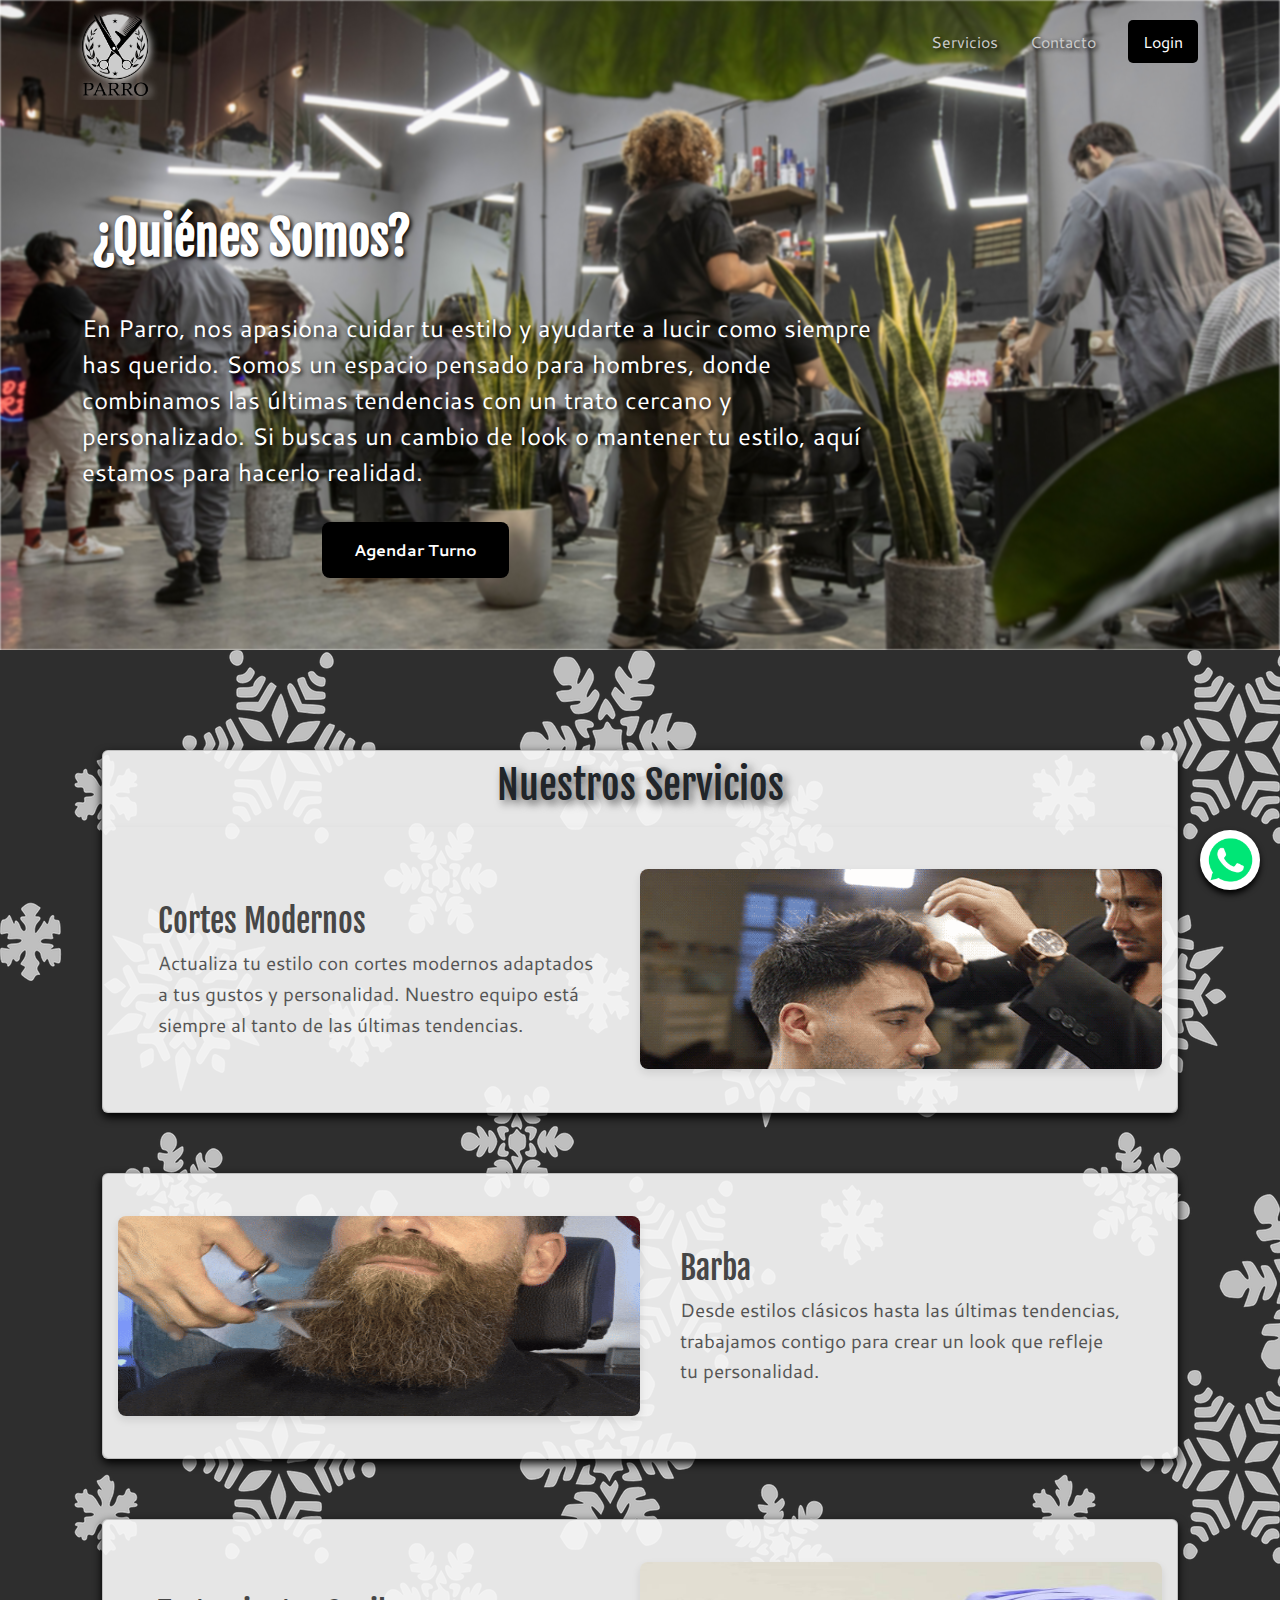
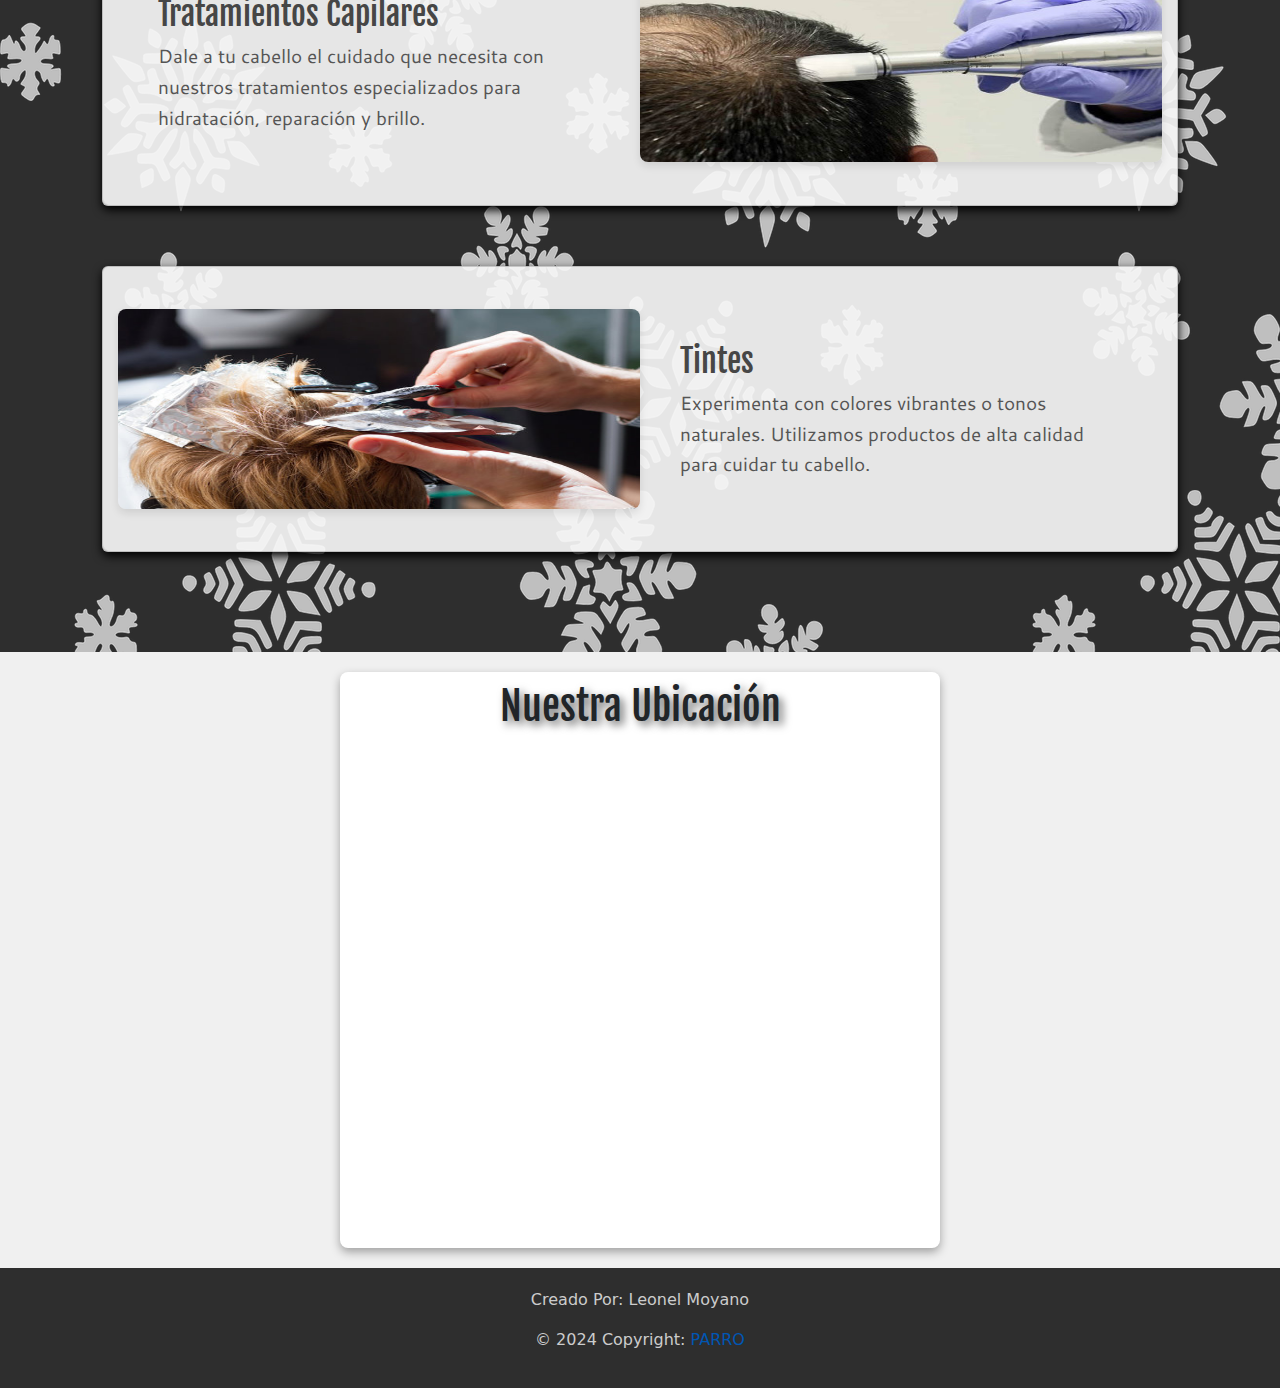
<file: index.html>
<!DOCTYPE html>
<html lang="en">

<head>
    <meta charset="UTF-8">
    <meta name="viewport" content="width=device-width, initial-scale=1.0">
    <title>Peluqueria Parro</title>
    <link rel="shortcut icon" href="./multimedia/favicon.png" type="image/x-icon">
    <link rel="stylesheet" href="./css/normal.css">
    <link rel="stylesheet" href="./css/index.css">
    <link href="https://cdn.jsdelivr.net/npm/bootstrap@5.3.0/dist/css/bootstrap.min.css" rel="stylesheet">
    <script src="./js/index.js" defer></script>
</head>

<body>
    <div class="whatsapp-contact">

        <a href="https://wa.me/1234567890" target="_blank" class="whatsapp-link">
            <img src="./multimedia/whatsapp.png" alt="WhatsApp" class="whatsapp-icon">
        </a>

    </div>

    <header class="hero">
        <nav class="nav container">
            <div class="nav__logo">
                <a href="index.html">
                    <img src="./multimedia/logo.png" alt="logo">
                </a>
            </div>
            <ul class="nav__menu">

                <li class="nav__items">
                    <a href="#Servicios" class="nav__link2">Servicios</a>
                </li>

                <li class="nav__items">
                    <a href="#Contacto" class="nav__link2">Contacto</a>
                </li>
                <li class="nav__items">
                    <a href="#" class="nav__link" id="loginBtn">Login</a>
                </li>
            </ul>

        </nav>
        <section class="hero__container container">
            <h1 class="hero__title">¿Quiénes Somos?</h1>
            <p class="hero__paragraph"> En Parro, nos apasiona cuidar tu estilo y ayudarte a lucir como siempre has querido. Somos un espacio pensado para hombres, donde combinamos las últimas tendencias con un trato cercano y personalizado. Si buscas un cambio de look o mantener
                tu estilo, aquí estamos para hacerlo realidad.
            </p>
            <a href="https://wa.me/1234567890" class="btn">Agendar Turno</a>
        </section>
    </header>
    </section>
    <section id="Servicios" class="presentation container2">
        <div class="cards__container">
            <div class="card">
                <h1 class="title__service">Nuestros Servicios</h1>
                <div class="service-item">
                    <div class="service__text">
                        <h2>Cortes Modernos</h2>
                        <p class="service__paragraph">
                            Actualiza tu estilo con cortes modernos adaptados a tus gustos y personalidad. Nuestro equipo está siempre al tanto de las últimas tendencias.
                        </p>
                    </div>
                    <div class="service-gifs">
                        <img src="./multimedia/cortarpelo.gif" />

                    </div>
                </div>

            </div>
            <div class="card">

                <div class="service-item">
                    <div class="service-gifs">
                        <img src="./multimedia/barba.gif" />
                    </div>
                    <div class="service__text">
                        <h2>Barba</h2>
                        <p class="service__paragraph">
                            Desde estilos clásicos hasta las últimas tendencias, trabajamos contigo para crear un look que refleje tu personalidad.
                        </p>
                    </div>

                </div>
            </div>
            <div class="card">

                <div class="service-item">
                    <div class="service__text">
                        <h2>Tratamientos Capilares</h2>
                        <p class="service__paragraph">
                            Dale a tu cabello el cuidado que necesita con nuestros tratamientos especializados para hidratación, reparación y brillo.
                        </p>
                    </div>
                    <div class="service-gifs">
                        <img src="./multimedia/tratamientocapilar.jpg" />
                    </div>
                </div>
            </div>
            <div class="card">
                <div class="service-item">
                    <div class="service-gifs">
                        <img src="./multimedia/tinte.jpg" />
                    </div>
                    <div class="service__text">
                        <h2>Tintes</h2>
                        <p class="service__paragraph">
                            Experimenta con colores vibrantes o tonos naturales. Utilizamos productos de alta calidad para cuidar tu cabello.
                        </p>
                    </div>

                </div>
            </div>
        </div>
    </section>

    </div>

    </section>






    <section id="Contacto" class="ubicacion container3">
        <div class="card3">
            <h1>Nuestra Ubicación</h1>
            <div class="mapouter">
                <div class="gmap_canvas"><iframe width="600" height="500" id="gmap_canvas" src="https://maps.google.com/maps?q=Unahur&t=&z=13&ie=UTF8&iwloc=&output=embed" frameborder="0" scrolling="no" marginheight="0" marginwidth="0"></iframe>
                    <a href="https://123movies-to.org"></a><br>
                    <style>
                        .mapouter {
                            position: relative;
                            text-align: right;
                        }
                    </style>
                    <a href="https://www.embedgooglemap.net"></a>
                    <style>
                        .gmap_canvas {
                            overflow: hidden;
                            background: none!important;
                            height: 500px;
                            width: 600px;
                        }
                    </style>
                </div>
            </div>
    </section>
    <div id="loginModal">
        <div class="modal-overlay"></div>
        <div class="container__closebutton">
            <button type="button" id="closeBtn">✖</button>
        </div>
        <section class="login-form">
            <h2>Iniciar sesión</h2>
            <form id="login-form">
                <div class="container__datos">
                    <label for="usuario">Usuario:</label>
                    <input type="text" id="usuario" name="usuario"><br><br>
                    <label for="contrasena">Contraseña:</label>
                    <input type="password" id="contrasena" name="contrasena"><br><br>
                </div>
                <div class="button__submit">
                    <input type="submit" value="Iniciar sesión">
                </div>
            </form>
        </section>
    </div>

    <footer>
        <div class="footer__content">
            <p>Creado Por: Leonel Moyano</p>
            <p> © 2024 Copyright: <a href="index.html">PARRO</a></p>
        </div>
    </footer>
    <link href="https://cdn.jsdelivr.net/npm/bootstrap-icons/font/bootstrap-icons.css" rel="stylesheet">
    <script src="./js/index.js"></script>
</body>

</html>
</file>
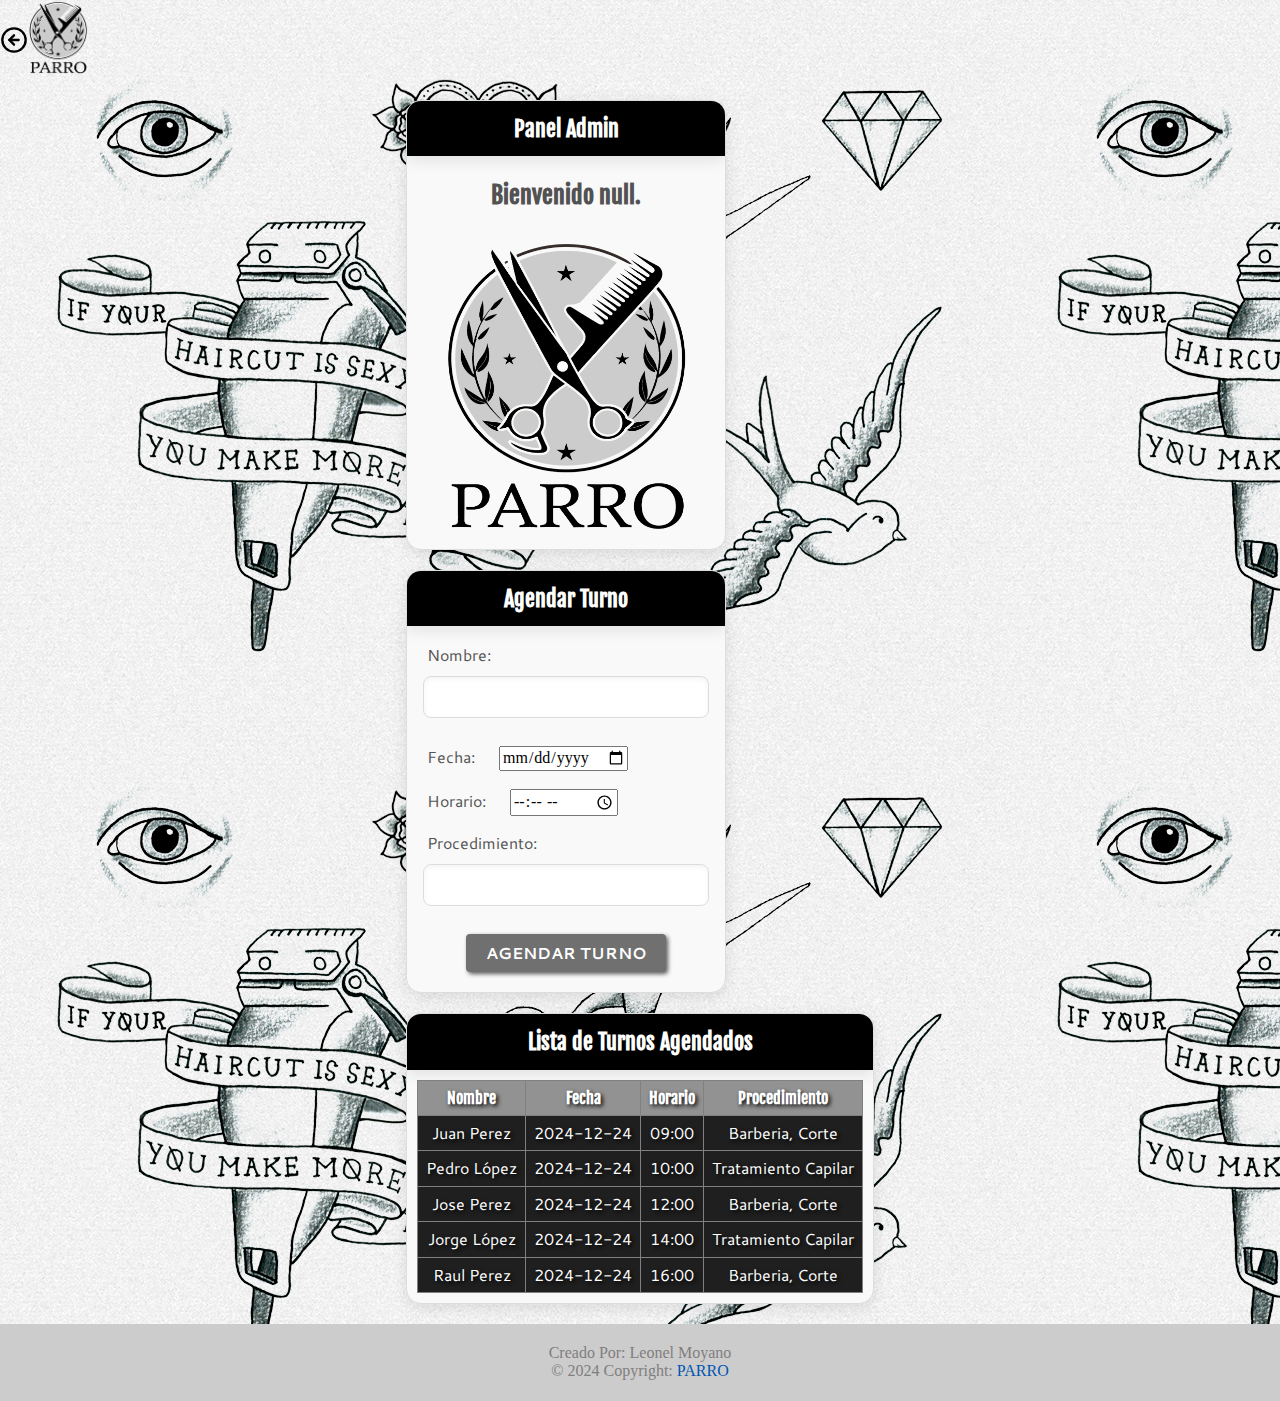
<file: admin.html>
<!DOCTYPE html>
<html lang="en">

<head>
    <meta charset="UTF-8">
    <meta name="viewport" content="width=device-width, initial-scale=1.0">
    <title>Peluqueria Parro | Admin</title>
    <link rel="shortcut icon" href="./multimedia/favicon.png" type="image/x-icon">
    <link rel="stylesheet" href="./css/normal.css">
    <link rel="stylesheet" href="./css/admin.css">
</head>

<body>
    <header class="hero">
        <nav class="nav container">
            <a href="index.html">
                <div class="left-arrow">
                    <?xml version="1.0" encoding="utf-8"?>
                    <svg xmlns="http://www.w3.org/2000/svg" width="28" height="80" viewBox="0 0 24 24" fill="none" stroke="#000000" stroke-width="2" stroke-linecap="round" stroke-linejoin="round">
                      <circle cx="12" cy="12" r="10" />
                      <polyline points="12 8 8 12 12 16" />
                      <line x1="16" y1="12" x2="8" y2="12" />
                    </svg>
            </a>
            </div>
            <div class="nav__logo">
                <a href="index.html">
                    <img src="./multimedia/logo.png">
                </a>
            </div>

        </nav>

        <div class="container2">
            <section class="card">
                <section class="cards__container">
                    <h2>Panel Admin</h2>
                    <div class="welcome__container">
                        <h1 id="welcomeMessage"></h1> 
                        <img src="./multimedia/logo.png" class="logo__admin">
                    </div>
                </section>
            </section>
            <section class="card2">
                <section class="inscription-form">
                    <h2>Agendar Turno</h2>
                    <div class="form__container">
                        <form id="turnoForm2">
                            <label for="nombre2">Nombre:</label>
                            <input type="text" id="nombre2" name="nombre" required><br><br>
        
                            <label for="fecha2">Fecha:</label>
                            <input type="date" id="fecha2" name="fecha" required><br><br>
        
                            <label for="horario2">Horario:</label>
                            <input type="time" id="horario2" name="horario" required><br><br>
        
                            <label for="procedimiento2">Procedimiento:</label>
                            <input type="text" id="procedimiento2" name="procedimiento" required><br><br>
        
                            <input type="submit" value="Agendar Turno">
                        </form>
                    </div>
                </section>
            </section>
            <section class="card3">
                <h2>Lista de Turnos Agendados</h2>
                <div class="turnos__container">
                    <table id="tablaTurnos" border="1">
                        <thead>
                            <tr>
                                <th>Nombre</th>
                                <th>Fecha</th>
                                <th>Horario</th>
                                <th>Procedimiento</th>
                            </tr>
                        </thead>
                        <tbody id="cuerpoTabla">
                        </tbody>
                    </table>
                </div>
            </section>
        </div>
        
        
    </header>
    <footer>
        <div class="footer-content">
            <p>Creado Por: Leonel Moyano</p>
            <p> © 2024 Copyright: <a href="index.html">PARRO</a></p>
        </div>
    </footer>
    <script src="./js/admin.js"></script>
</body>

</html>
</file>
<file: css/normal.css>
* {
    margin: 0;
    box-sizing: border-box;
}

html {
    line-height: 1.15;
    /* 1 */
    -webkit-text-size-adjust: 100%;
    /* 2 */
}


/* Sections
   ========================================================================== */


/**
 * Remove the margin in all browsers.
 */

body {
    margin: 0;
}


/**
 * Render the `main` element consistently in IE.
 */

main {
    display: block;
}


/**
 * Correct the font size and margin on `h1` elements within `section` and
 * `article` contexts in Chrome, Firefox, and Safari.
 */

h1 {
    font-size: 2em;
    margin: 0.67em 0;
}


/* Grouping content
   ========================================================================== */


/**
 * 1. Add the correct box sizing in Firefox.
 * 2. Show the overflow in Edge and IE.
 */

hr {
    box-sizing: content-box;
    /* 1 */
    height: 0;
    /* 1 */
    overflow: visible;
    /* 2 */
}


/**
 * 1. Correct the inheritance and scaling of font size in all browsers.
 * 2. Correct the odd `em` font sizing in all browsers.
 */

pre {
    font-family: monospace, monospace;
    /* 1 */
    font-size: 1em;
    /* 2 */
}


/* Text-level semantics
   ========================================================================== */


/**
 * Remove the gray background on active links in IE 10.
 */

a {
    background-color: transparent;
}


/**
 * 1. Remove the bottom border in Chrome 57-
 * 2. Add the correct text decoration in Chrome, Edge, IE, Opera, and Safari.
 */

abbr[title] {
    border-bottom: none;
    /* 1 */
    text-decoration: underline;
    /* 2 */
    text-decoration: underline dotted;
    /* 2 */
}


/**
 * Add the correct font weight in Chrome, Edge, and Safari.
 */

b,
strong {
    font-weight: bolder;
}


/**
 * 1. Correct the inheritance and scaling of font size in all browsers.
 * 2. Correct the odd `em` font sizing in all browsers.
 */

code,
kbd,
samp {
    font-family: monospace, monospace;
    /* 1 */
    font-size: 1em;
    /* 2 */
}


/**
 * Add the correct font size in all browsers.
 */

small {
    font-size: 80%;
}


/**
 * Prevent `sub` and `sup` elements from affecting the line height in
 * all browsers.
 */

sub,
sup {
    font-size: 75%;
    line-height: 0;
    position: relative;
    vertical-align: baseline;
}

sub {
    bottom: -0.25em;
}

sup {
    top: -0.5em;
}


/* Embedded content
   ========================================================================== */


/**
 * Remove the border on images inside links in IE 10.
 */

img {
    border-style: none;
}


/* Forms
   ========================================================================== */


/**
 * 1. Change the font styles in all browsers.
 * 2. Remove the margin in Firefox and Safari.
 */

button,
input,
optgroup,
select,
textarea {
    font-family: inherit;
    /* 1 */
    font-size: 100%;
    /* 1 */
    line-height: 1.15;
    /* 1 */
    margin: 0;
    /* 2 */
}


/**
 * Show the overflow in IE.
 * 1. Show the overflow in Edge.
 */

button,
input {
    /* 1 */
    overflow: visible;
}


/**
 * Remove the inheritance of text transform in Edge, Firefox, and IE.
 * 1. Remove the inheritance of text transform in Firefox.
 */

button,
select {
    /* 1 */
    text-transform: none;
}


/**
 * Correct the inability to style clickable types in iOS and Safari.
 */

button,
[type="button"],
[type="reset"],
[type="submit"] {
    appearance: button;
    -webkit-appearance: button;
}


/**
 * Remove the inner border and padding in Firefox.
 */

button::-moz-focus-inner,
[type="button"]::-moz-focus-inner,
[type="reset"]::-moz-focus-inner,
[type="submit"]::-moz-focus-inner {
    border-style: none;
    padding: 0;
}


/**
 * Restore the focus styles unset by the previous rule.
 */

button:-moz-focusring,
[type="button"]:-moz-focusring,
[type="reset"]:-moz-focusring,
[type="submit"]:-moz-focusring {
    outline: 1px dotted ButtonText;
}


/**
 * Correct the padding in Firefox.
 */

fieldset {
    padding: 0.35em 0.75em 0.625em;
}


/**
 * 1. Correct the text wrapping in Edge and IE.
 * 2. Correct the color inheritance from `fieldset` elements in IE.
 * 3. Remove the padding so developers are not caught out when they zero out
 *    `fieldset` elements in all browsers.
 */

legend {
    box-sizing: border-box;
    /* 1 */
    color: inherit;
    /* 2 */
    display: table;
    /* 1 */
    max-width: 100%;
    /* 1 */
    padding: 0;
    /* 3 */
    white-space: normal;
    /* 1 */
}


/**
 * Add the correct vertical alignment in Chrome, Firefox, and Opera.
 */

progress {
    vertical-align: baseline;
}


/**
 * Remove the default vertical scrollbar in IE 10+.
 */

textarea {
    overflow: auto;
}


/**
 * 1. Add the correct box sizing in IE 10.
 * 2. Remove the padding in IE 10.
 */

[type="checkbox"],
[type="radio"] {
    box-sizing: border-box;
    /* 1 */
    padding: 0;
    /* 2 */
}


/**
 * Correct the cursor style of increment and decrement buttons in Chrome.
 */

[type="number"]::-webkit-inner-spin-button,
[type="number"]::-webkit-outer-spin-button {
    height: auto;
}


/**
 * 1. Correct the odd appearance in Chrome and Safari.
 * 2. Correct the outline style in Safari.
 */

[type="search"] {
    -webkit-appearance: textfield;
    appearance: textfield;
    outline-offset: -2px;
}


/**
 * Remove the inner padding in Chrome and Safari on macOS.
 */

[type="search"]::-webkit-search-decoration {
    -webkit-appearance: none;
}


/**
 * 1. Correct the inability to style clickable types in iOS and Safari.
 * 2. Change font properties to `inherit` in Safari.
 */

::-webkit-file-upload-button {
    -webkit-appearance: button;
    /* 1 */
    font: inherit;
    /* 2 */
}


/* Interactive
   ========================================================================== */


/*
 * Add the correct display in Edge, IE 10+, and Firefox.
 */

details {
    display: block;
}


/*
 * Add the correct display in all browsers.
 */

summary {
    display: list-item;
}


/* Misc
   ========================================================================== */


/**
 * Add the correct display in IE 10+.
 */

template {
    display: none;
}


/**
 * Add the correct display in IE 10.
 */

[hidden] {
    display: none;
}
</file>
<file: css/index.css>
@import "https://fonts.googleapis.com/css2?family=Cantarell:ital,wght@0,400;0,700;1,400;1,700&family=Fjalla+One&display=swap";
:root {
    --padding-container: 100px 0;
    --color-title: #001A49;
    --color-background: #2394a3ad;
    --padding-container: 100px 0;
    --color-title: #001A49;
    --color-background: #6d6d6dad;
    --color-primary: #868686;
    --color-secondary: #000000;
    --color-text: #555;
    --color-white: #fff;
    --color-shadow: #00000080;
    --color-card-bg: #f9f9f9;
    --color-border: #ddd;
    --font-title: "Fjalla One", serif;
    --font-text: "Cantarell", serif;
    --shadow-default: 0 4px 15px #00000093;
    --shadow-hover: 0 0 5px #4caf5080;
    --radius-default: 8px;
    --radius-card: 15px;
    --transition-default: .2s;
    --input-padding: 12px;
    --button-font-size: 16px;
    --max-card-width: 320px;
    --card-height-small: 350px;
    --card-height-large: 450px;
    --container-margin: 0 auto
}

h1 {
    font-family: "Fjalla One", serif;
    font-weight: 600;
    font-style: normal;
    color: #000;
    text-align: center;
    text-shadow: #00000098 .1em .1em .2em;
    padding: 10px
}

#loginModal {
    display: none;
    position: fixed;
    top: 0;
    left: 0;
    width: 100%;
    height: 100%;
    background: rgba(0, 0, 0, 0.5);
    align-items: center;
    justify-content: center;
    z-index: 3;
}

.modal-overlay {
    position: absolute;
    top: 0;
    left: 0;
    width: 100%;
    height: 100%;
    background: #00000080;
    z-index: 2;
}

.login-form {
    background-color: var(--color-card-bg);
    border: 1px solid var(--color-border);
    border-radius: var(--radius-card);
    box-shadow: var(--shadow-default);
    font-family: var(--font-text);
    z-index: 4;
    position: absolute;
    overflow: hidden;
}

.login-form h2 {
    font-size: 22px;
    color: var(--color-white);
    background-color: var(--color-secondary);
    padding: 15px;
    border-radius: calc(var(--radius-card) / 2) calc(var(--radius-card) / 2) 0 0;
    margin-bottom: 20px;
    text-shadow: #00000096 2px 2px 4px;
    text-align: center;
}

label {
    font-size: 16px;
    font-weight: 500;
    color: var(--color-text);
    font-family: var(--font-title);
    margin-bottom: 5px;
}

input[type="text"],
input[type="password"] {
    padding: var(--input-padding);
    border: 1px solid var(--color-border);
    border-radius: var(--radius-default);
    font-size: 14px;
    color: #333;
    background: var(--color-white);
    box-shadow: inset 0 2px 5px #0000000d;
    transition: border-color var(--transition-default);
    width: 100%;
    margin-bottom: 15px;
}

.container__datos {
    padding: 0 20px;
}

input[type="text"]:focus,
input[type="password"]:focus {
    border-color: var(--color-primary);
    outline: none;
    box-shadow: var(--shadow-hover);
}

input[type="submit"] {
    background-color: var(--color-primary);
    color: var(--color-white);
    border: none;
    padding: var(--input-padding);
    font-size: var(--button-font-size);
    font-weight: 700;
    cursor: pointer;
    border-radius: var(--radius-default);
    text-transform: uppercase;
    width: 100%;
    font-family: var(--font-text);
}

.button__submit {
    padding: 0 40px;
    display: flex;
    justify-content: center;
    margin-bottom: 40px;
}

input[type="submit"]:hover {
    background-color: #9e9e9e;
}

#closeBtn {
    margin-top: 10px;
    background-color: var(--color-primary);
    color: var(--color-white);
    padding: 12px 20px;
    border: none;
    border-radius: 50%;
    font-family: var(--font-text);
    cursor: pointer;
}

.container__closebutton {
    position: absolute;
    margin-bottom: 420px;
    margin-left: 300px;
    z-index: 1001;
}

.whatsapp-contact {
    position: fixed;
    bottom: 10px;
    right: 20px;
    text-align: center;
    z-index: 1;
}

.whatsapp-contact:hover {
    transform: scale(1.1)
}

.whatsapp-link {
    display: inline-block;
    width: 60px;
    height: 60px;
    background-color: #fff;
    border-radius: 50%;
    box-shadow: 0 4px 6px #000;
    display: flex;
    justify-content: center;
    align-items: center;
    text-decoration: none;
    margin-left: 25px;
    z-index: 1;
}

.whatsapp-icon {
    width: 55px;
    height: 55px
}

.container {
    width: 90%;
    max-width: 1920px;
    margin: 0 auto;
    overflow: hidden;
    height: 50vh
}

.hero {
    width: 100%;
    height: auto;
    max-height: auto;
    position: relative;
    display: -ms-grid;
    display: grid;
    -ms-grid-rows: 100px 1fr;
    grid-template-rows: 100px 1fr;
    overflow: hidden;
    color: #fff
}

.hero::before {
    content: "";
    position: absolute;
    top: 0;
    left: 0;
    width: 100%;
    height: 100%;
    background-image: url(../multimedia/salon.jpg);
    background-size: cover;
    background-position: center;
    z-index: -1;
    -webkit-filter: blur(1.25px);
    filter: blur(1.25px)
}

.hero::after {
    content: "";
    position: absolute;
    height: 100rem;
    bottom: 0;
    left: 0;
    width: 100%;
    -webkit-box-shadow: 0 1rem 2rem #00000080;
    box-shadow: 0 1rem 2rem #00000080;
    z-index: -1
}

.nav {
    --padding-container: 0;
    height: 100px;
    display: -webkit-box;
    display: -ms-flexbox;
    display: flex;
    -webkit-box-align: center;
    -ms-flex-align: center;
    align-items: center
}

.nav__items {
    list-style: none
}

.nav__menu {
    margin-left: auto;
    padding: 0;
    display: -ms-grid;
    display: grid;
    grid-auto-flow: column;
    grid-auto-columns: -webkit-max-content;
    grid-auto-columns: max-content;
    font-family: "Cantarell", serif;
    text-shadow: 2px 2px 4px #000
}

.nav__link,
.nav__link2 {
    color: #ccc;
    text-decoration: none
}

.nav__link2:hover {
    color: #fff
}

.nav__link {
    background-color: #000;
    color: #fff;
    padding: 10px 15px;
    border: none;
    border-radius: 5px;
    cursor: pointer;
    text-decoration: none;
    font-family: "Cantarell", serif
}

.nav__link:hover {
    background-color: #2e2e2e
}

.nav__logo img {
    width: 100%;
    height: 100%;
    -o-object-fit: cover;
    object-fit: cover;
    filter: drop-shadow(2px 2px 4px #fff)
}

.nav__logo {
    max-width: 70px;
    max-height: 50px;
    margin-bottom: 30px;
    margin-left: 10px
}

@media (max-width: 440px) {
    .hero__paragraph {
        font-size: 1.5rem;
        text-align: start;
        font-weight: 400;
        color: #fff;
        margin-bottom: 1rem;
        font-family: "Cantarell", serif;
        text-shadow: 2px 2px 4px #000
    }
    .hero__title {
        font-size: 3rem;
        font-weight: 700;
        font-family: "Fjalla One", serif;
        text-shadow: 2px 2px 4px #000
    }
}

@media (max-width: 768px) {
    .container {
        height: auto;
        position: center
    }
    .hero__container {
        margin-top: 20px
    }
    .btn {
        margin-bottom: 4rem!important;
        margin-left: 2rem!important
    }
    .nav__menu {
        gap: 1em
    }
    .hero__paragraph,
    .hero__title {
        padding: 1rem
    }
}

@media (min-width: 768px) {
    .hero__paragraph {
        width: 50rem
    }
    .container2 {
        padding: 20px
    }
    .hero__container {
        margin-top: 100px
    }
    .container3 {
        padding: 100px
    }
    .card2 {
        width: auto;
        padding: 20px
    }
    .btn {
        margin: 1rem 15rem!important
    }
    .nav__menu {
        gap: 2em
    }
    .cards__container {
        padding: 20px
    }
    .hero__title {
        margin-bottom: 2rem
    }
}

@media (max-width: 440px) {
    .service-item {
        grid-template-columns: 1fr
    }
}

@media (min-width: 440px) {
    .service-item {
        grid-template-columns: 1fr 1fr
    }
    .service__text {
        padding: 40px
    }
    .hero__paragraph {
        font-size: 1.5rem;
        text-align: start;
        font-weight: 400;
        color: #fff;
        margin-bottom: 1rem;
        font-family: "Cantarell", serif;
        text-shadow: 2px 2px 4px #000
    }
    .hero__title {
        font-size: 3rem;
        font-weight: 700;
        text-align: start;
        font-family: "Fjalla One", serif;
        text-shadow: 2px 2px 4px #000
    }
}

@media(min-width: 1440px) {
    .cards__container {
        width: 40%
    }
}

@media (max-width: 1440px) {
    .cards__container {
        width: 90%
    }
}

@media (min-width: 1920px) {
    .cards__container {
        width: 35%;
    }
}

.btn {
    background-color: #000!important;
    color: #fff!important;
    border: none!important;
    padding: 1rem 2rem!important;
    font-weight: 700!important;
    border-radius: .5rem!important;
    cursor: pointer!important;
    text-decoration: none!important;
    text-align: center!important;
    font-family: "Cantarell", serif!important;
    display: inline-block!important;
}

.btn:hover {
    background-color: #2e2e2e!important;
}

.mapouter {
    position: center;
}

.container2 {
    height: auto;
    display: -webkit-box;
    display: -ms-flexbox;
    display: flex;
    -webkit-box-pack: center;
    -ms-flex-pack: center;
    justify-content: center;
    -webkit-box-align: center;
    -ms-flex-align: center;
    align-items: center;
    background-color: #2e2e2e;
    background-image: url(../multimedia/copos.png);
    background-repeat: repeat;
}

.container3 {
    height: auto;
    display: -webkit-box;
    display: -ms-flexbox;
    display: flex;
    -webkit-box-pack: center;
    -ms-flex-pack: center;
    justify-content: center;
    -webkit-box-align: center;
    -ms-flex-align: center;
    align-items: center;
    background-color: #ebebebc4;
}

.card {
    height: auto;
    position: center;
    width: 100%;
    background-color: #f5f5f5ec!important;
    border-radius: 8px;
    -webkit-box-shadow: 0 4px 10px #00000056;
    box-shadow: 0 4px 10px #000;
    overflow: hidden;
    justify-content: center;
    margin: 20px auto;
    margin-right: 20px
}

.cards__container {
    display: flex;
    flex-direction: column;
    gap: 20px;
    align-items: center;
    justify-content: center;
    margin: 40px 10px;
}

.card2 {
    height: auto;
    width: 100%;
    background-color: #fff;
    border-radius: 8px;
    -webkit-box-shadow: 0 4px 10px #00000056;
    box-shadow: 0 4px 10px #00000056;
    overflow: hidden;
}

.card3 {
    height: auto;
    max-width: 1920px;
    width: auto;
    background-color: #fff;
    border-radius: 8px;
    -webkit-box-shadow: 0 4px 10px #00000056;
    box-shadow: 0 4px 10px #00000056;
    overflow: hidden;
}

.title__services h1 {
    margin-top: 10px;
    text-align: center;
    font-size: 14px;
    text-shadow: #33333398 .1em .1em .2em
}

.services-container {
    display: grid;
    gap: 20px;
}

.service-item {
    display: grid;
    align-items: center;
    width: 100%;
    padding: 15px;
    border-radius: 8px;
    box-shadow: 0 4px 8px #0000001a;
}

.service__text {
    max-width: 100%;
    text-align: left
}

.service__text h2 {
    font-family: "Fjalla One", serif;
    color: #464646;
    margin-top: 20px;
}

.service__paragraph {
    font-size: 1.2rem;
    color: #555;
    line-height: 1.6;
    font-family: "Cantarell", serif
}

.service-gifs {
    display: flex;
    justify-content: center;
}

.service-gifs img {
    width: 100%;
    height: 200px;
    max-height: 100%;
    border-radius: 8px;
    box-shadow: 0 4px 8px #0000001a;
}

@media (max-width: 1728px) {
    .container3 {
        padding: 20px;
    }
}

.ubicacion {
    text-align: center;
}

footer {
    background-color: #2e2e2e;
    text-align: center;
    padding: 20px;
    width: 100%;
    -webkit-box-sizing: border-box;
    box-sizing: border-box;
    display: -webkit-box;
    display: -ms-flexbox;
    display: flex;
    -webkit-box-orient: vertical;
    -webkit-box-direction: normal;
    -ms-flex-direction: column;
    flex-direction: column;
    -webkit-box-align: center;
    -ms-flex-align: center;
    align-items: center;
    -webkit-box-pack: center;
    -ms-flex-pack: center;
    justify-content: center;
    height: auto;
}

.footer__content {
    width: 100%;
    height: auto;
    -webkit-box-sizing: border-box;
    box-sizing: border-box;
    color: #ccc;
}

.footer__content a {
    color: #0056b3;
    text-decoration: none;
}

.footer__content a:hover {
    color: #fff;
}
</file>
<file: css/admin.css>
/* Global Styles */

@import "https://fonts.googleapis.com/css2?family=Cantarell:ital,wght@0,400;0,700;1,400;1,700&family=Fjalla+One&display=swap";
:root {
    --color-title: #707070;
    --color-secondary: #000;
    --color-text: #555;
    --color-white: #fff;
    --color-shadow: #00000080;
    --color-card-bg: #f9f9f9;
    --color-border: #ddd;
    --font-title: "Fjalla One", serif;
    --font-text: "Cantarell", serif;
    --shadow-default: 0 4px 15px #0000001a;
    --radius-default: 8px;
    --radius-card: 15px;
    --transition-default: .2s;
    --input-padding: 12px;
    --button-font-size: 16px;
    --max-card-width: 320px;
    --card-height-small: auto;
    --card-height-large: auto;
}


/* Header */

.hero {
    width: 100%;
    background-image: url(../multimedia/fondoadmin.jpg);
    color: var(--color-white);
    object-fit: cover;
    justify-content: center;
    align-items: center;
}


/* Navigation */

.nav {
    --padding-container: 0;
    display: flex;
    width: 100%;
    max-width: 1920px;
    height: 80px;
    margin: 0 auto;
}

.nav__logo img {
    width: 60px;
    height: auto;
    object-fit: cover;
}


/* Header Container */

.logo__admin {
    width: 250px;
    height: 300px;
    margin: 0 auto
}

.container2 {
    display: grid;
    justify-content: center;
    align-content: center;
    padding: 20px;
    max-width: 1920px;
    width: 100%;
    margin: 0 auto;
}

@media (max-width: 1024px) {
    .hero {
        height: 100%;
    }
    .container2 {
        grid-template-columns: 1fr;
    }
    .card,
    .card2,
    .card3 {
        margin: 10px auto;
    }
}

@media (min-width: 1440px) {
    .container2 {
        grid-template-columns: repeat(3, 1fr);
    }
    .hero {
        height: 94vh;
        overflow: hidden;
    }
}

@media (max-width: 390px) {
    .turnos__container {
        padding: 0px;
    }
    .container2 {
        padding: 10px;
    }
}

@media (min-width: 390px) {
    .turnos__container {
        padding: 10px;
    }
}


/* Card Styles */

.card {
    background-color: var(--color-card-bg);
    border: 1px solid var(--color-border);
    border-radius: var(--radius-card);
    width: 100%;
    max-width: var(--max-card-width);
    height: 450px;
    margin-bottom: 20px;
    overflow: hidden;
    box-shadow: var(--shadow-default);
}

.card2 {
    background-color: var(--color-card-bg);
    border: 1px solid var(--color-border);
    border-radius: var(--radius-card);
    width: 100%;
    max-width: var(--max-card-width);
    height: var(--card-height-large);
    margin-bottom: 20px;
    overflow: hidden;
    box-shadow: var(--shadow-default);
}

.card3 {
    background-color: var(--color-card-bg);
    border: 1px solid var(--color-border);
    border-radius: var(--radius-card);
    width: 100%;
    max-width: 500px;
    height: var(--card-height-small);
    overflow: hidden;
    box-shadow: var(--shadow-default);
}


/* Form Styles */

.form__container {
    margin-top: 20px;
    margin-bottom: 20px;
}

form input[type="submit"] {
    background-color: var(--color-title);
    color: #fff;
    cursor: pointer;
    padding: 10px 20px;
    border: none;
    border-radius: 4px;
    transition: .3s ease;
}

form input[type="submit"]:hover {
    background-color: #000;
}


/* Table Styles */

table {
    width: 100%;
    border-collapse: collapse;
    padding: 50px;
}

thead {
    background-color: #929292;
}

th,
td {
    padding: 8px;
    text-align: center;
}

th {
    font-family: var(--font-title);
    text-shadow: #000 2px 2px 4px;
}

td {
    font-family: var(--font-text);
    text-shadow: #000 2px 2px 4px;
}

tbody {
    background-color: #1f1f1f;
}


/* Welcome Section */

.welcome__container {
    display: flex;
    flex-direction: column;
    align-items: center;
    justify-content: center;
    text-align: center;
    color: #525252;
}


/* Footer */

footer {
    background-color: #ccc;
    text-align: center;
    padding: 20px;
    width: 100%;
    box-sizing: border-box;
    display: flex;
    flex-direction: column;
    align-items: center;
    justify-content: center;
    height: auto;
}

.footer-content {
    width: 100%;
    height: auto;
    box-sizing: border-box;
    color: #817e7e;
}

.footer-content a {
    color: #0056b3;
    text-decoration: none;
}

.footer-content a:hover {
    color: var(--color-white);
}


/* Header Title */

h1 {
    font-family: var(--font-title);
    font-weight: 600;
    font-style: normal;
    font-size: 1.5rem;
    padding: 10px;
    text-align: center;
}


/* Section Titles */

h2 {
    font-weight: 700;
    font-size: 22px;
    color: var(--color-white);
    background-color: var(--color-secondary);
    text-align: center;
    text-shadow: #00000096 2px 2px 4px;
    padding: 15px;
    border-radius: calc(var(--radius-card) / 2) calc(var(--radius-card) / 2) 0 0;
    box-shadow: var(--shadow-default);
    font-family: var(--font-title);
}


/* Labels */

label {
    font-size: 16px;
    font-weight: 500;
    padding: 20px;
    color: var(--color-text);
    font-family: var(--font-text) !important;
}


/* Input Styles */

input[type="text"],
input[type="password"],
select {
    padding: var(--input-padding);
    border: 1px solid var(--color-border);
    border-radius: var(--radius-default);
    font-size: 14px;
    color: #333;
    background: var(--color-white);
    box-shadow: inset 0 2px 5px #0000000d;
    transition: border-color var(--transition-default);
    margin: 10px auto;
    margin-left: 5%;
    width: 90%;
    font-family: var(--font-title);
}

input[type="text"]:focus,
input[type="password"]:focus,
select:focus {
    border-color: var(--color-primary);
    outline: none;
    box-shadow: var(--shadow-hover);
}

input[type="submit"] {
    background-color: var(--color-primary);
    color: var(--color-white);
    border: none;
    padding: var(--input-padding);
    font-size: var(--button-font-size);
    font-weight: 700;
    cursor: pointer;
    border-radius: var(--radius-default);
    text-transform: uppercase;
    margin: 0 auto;
    display: block;
    font-family: var(--font-text);
    box-shadow: #000000a2 2px 2px 4px;
}
</file>
